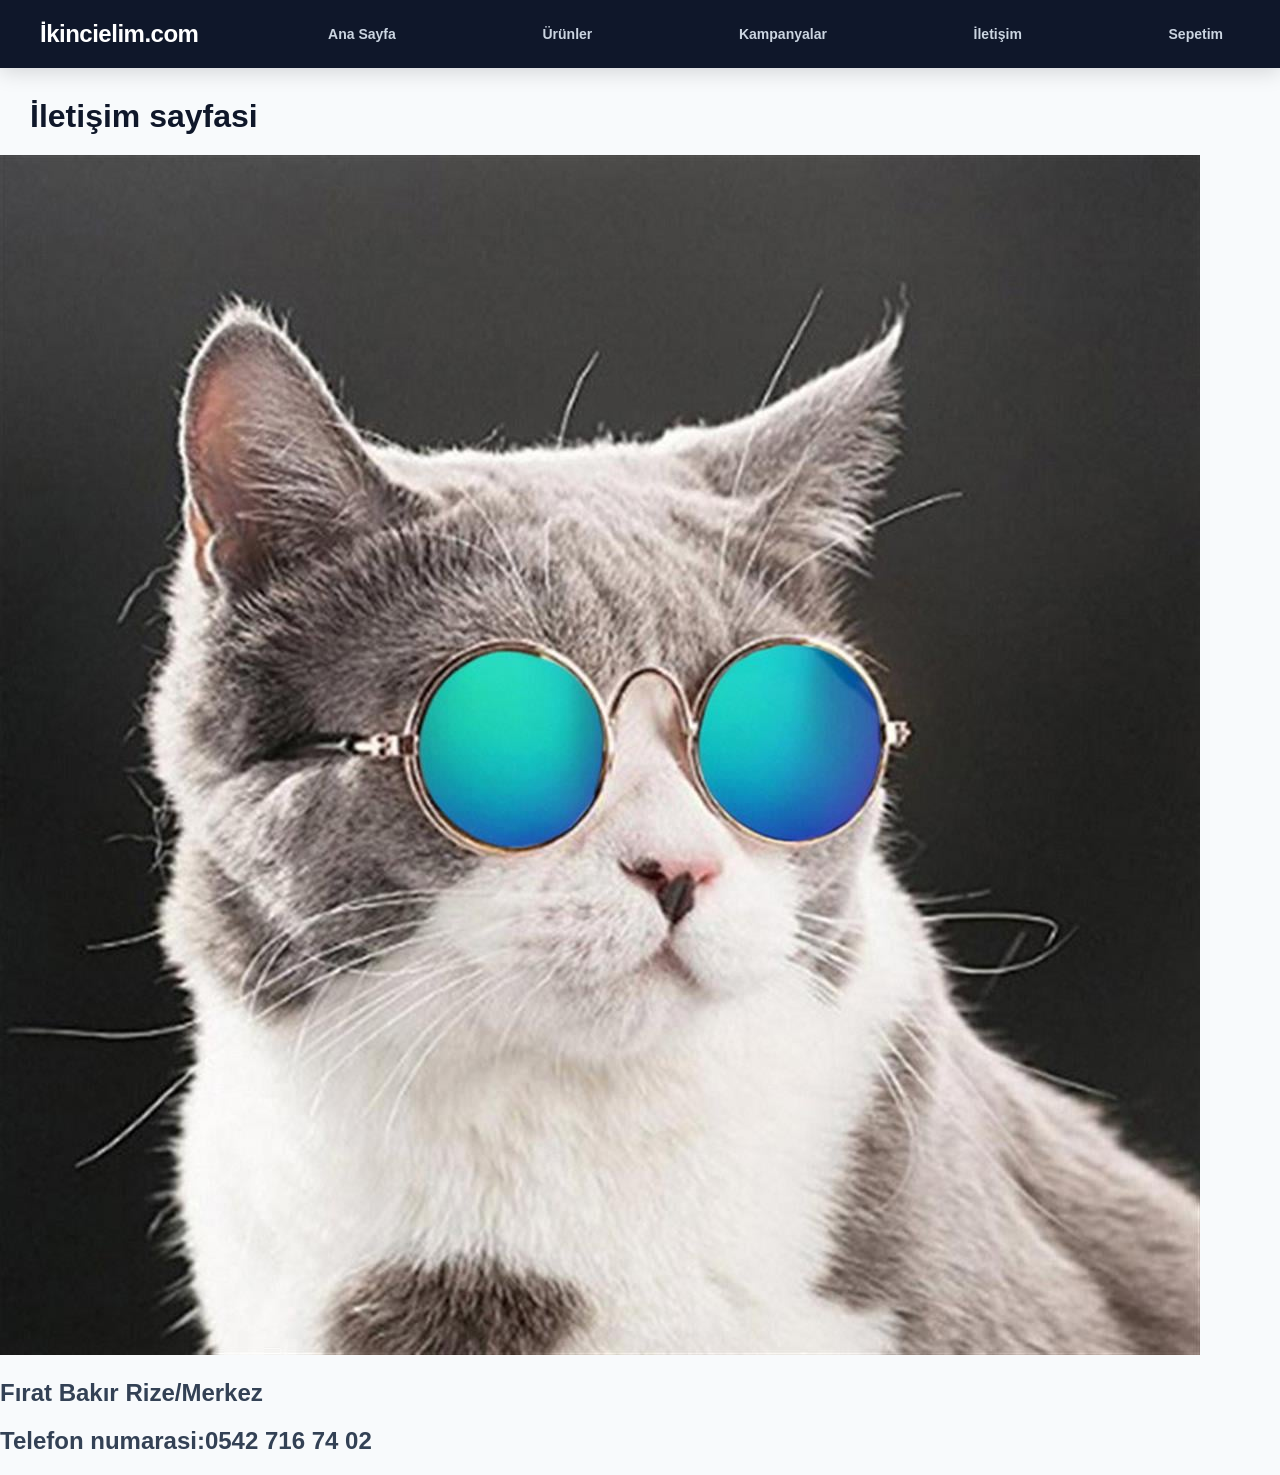
<file: web/iletişim.html>
<!DOCTYPE html>
<html lang="en">
<head>
    <meta charset="UTF-8">
    <meta name="viewport" content="width=device-width, initial-scale=1.0">
    <title>Document</title>
    <link rel="stylesheet" href="style.css">
</head>
<body>
        <nav>
        <a href="index.html" class="logo"> İkincielim.com</a>

        <a href="index.html">Ana Sayfa</a>
        <a href="ürünler.html">Ürünler</a>
        <a href="kampanyalar.html">Kampanyalar</a>
        <a href="iletişim.html">İletişim</a>
        <a href="sepetim.html"> Sepetim</a>
    </nav>
    
  
    <H1>İletişim sayfasi</H1>
    
    <img src="imparator-pet-kedi-gunes-gozlugu--4051-.jpg" alt="">
    <h2>Fırat Bakır Rize/Merkez </h2>
    <h2>Telefon numarasi:0542 716 74 02</h2>
</body>
</html>
</file>
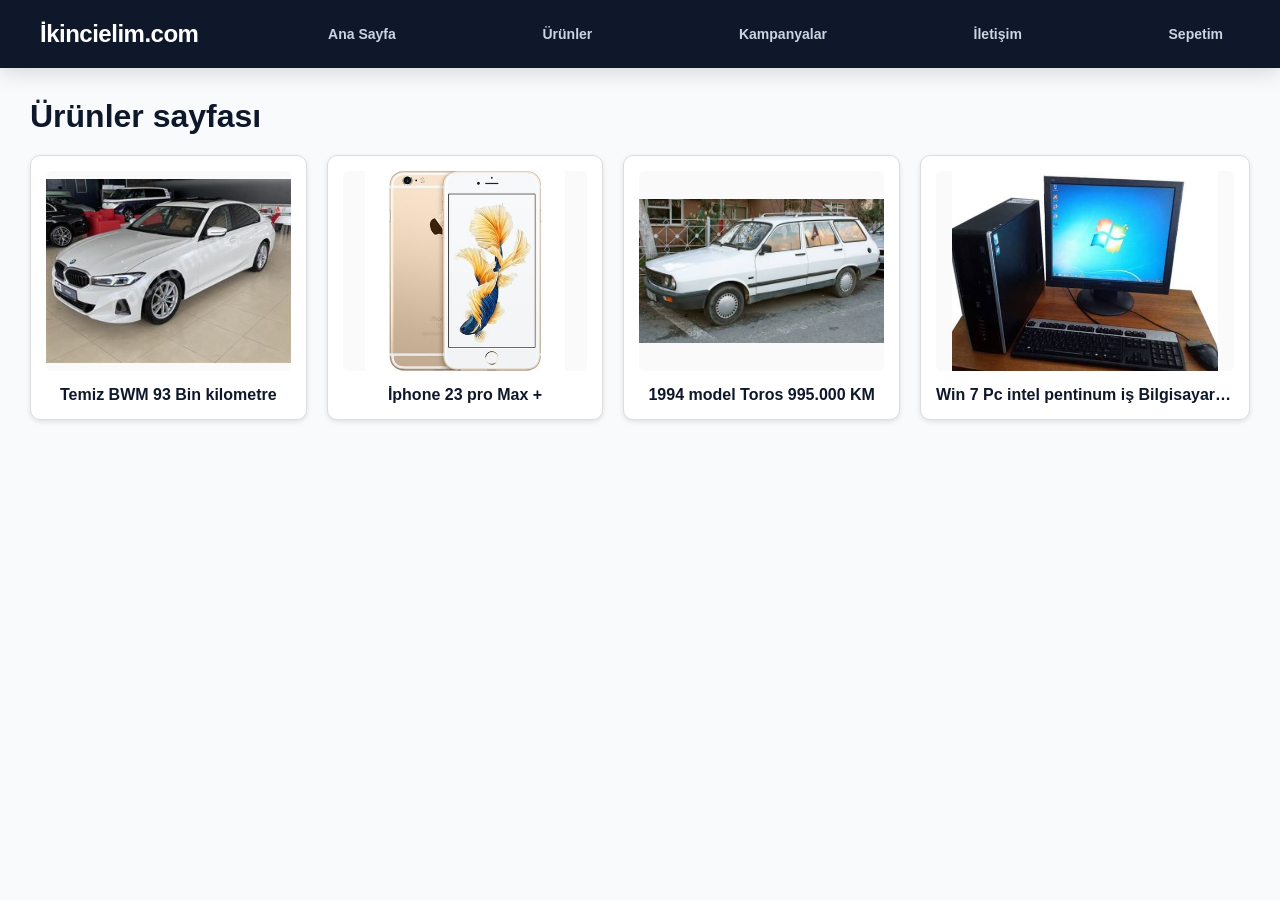
<file: web/ürünler.html>
<!DOCTYPE html>
<html lang="en">
<head>
    <meta charset="UTF-8">
    <meta name="viewport" content="width=device-width, initial-scale=1.0">
    <title>Document</title>
    <link rel="stylesheet" href="style.css">
    <style>
        .products-container {
    display: flex;
    gap: 20px;
    align-items: stretch;
}

.product-card {
    display: flex;
    flex-direction: column;
    justify-content: space-between;
    border: 1px solid #ddd;
    border-radius: 10px;
    padding: 15px;
    background: #fff;
    box-shadow: 0 2px 5px rgba(0,0,0,0.1);
    text-align: center;
    width: 330px;
    box-sizing: border-box;
}

.product-image-box {
    height: 200px;
    display: flex;
    align-items: center;
    justify-content: center;
    overflow: hidden;
    border-radius: 6px;
    background: #fafafa;
}

.product-image-box img {
    max-width: 100%;
    max-height: 100%;
    object-fit: contain;
}

.product-card h1 {
    font-size: 16px;
    margin: 15px 0 0 0;
    white-space: nowrap;
    overflow: hidden;
    text-overflow: ellipsis;
}












    </style>
</head>
<body>
        <nav>
        <a href="index.html" class="logo"> İkincielim.com</a>

        <a href="index.html">Ana Sayfa</a>
        <a href="ürünler.html">Ürünler</a>
        <a href="kampanyalar.html">Kampanyalar</a>
        <a href="iletişim.html">İletişim</a>
        <a href="sepetim.html"> Sepetim</a>
    </nav>
    
   
<h1>Ürünler sayfası</h1>

<div class="products-container">
    
    <div class="product-card">
        <div class="product-image-box">
            <img src="1665936_IMG_9738_320x240.jpg" alt="">
        </div>
        <h1>Temiz BWM 93 Bin kilometre</h1>
    </div>
    
    
    <div class="product-card">
        <div class="product-image-box">
            <img src="110000032870627.jpg" alt="">
        </div>
        <h1>İphone 23 pro Max +</h1>
    </div>
    
    <div class="product-card">
        <div class="product-image-box">
            <img src="images (1).jpg" alt="">
        </div>
        <h1>1994 model Toros 995.000 KM</h1>
    </div>

        <div class="product-card">
        <div class="product-image-box">
            <img src="images (2).jpg" alt="">
        </div>
        <h1>Win 7 Pc intel pentinum   iş Bilgisayari 1 çekirdek </h1>
    </div>
</div>
</div>
</div>
</div>
</div>
</body>
</html>
</file>
<file: web/style.css>
/* Kurumsal Sayfa Genel */
body {
    margin: 0;
    font-family: -apple-system, BlinkMacSystemFont, "Segoe UI", Roboto, Helvetica, Arial, sans-serif;
    background-color: #f8fafc;
    color: #334155;
}

/* Kurumsal Üst Menü */
nav {
    display: flex;
    justify-content: space-between;
    align-items: center;
    background-color: #0f172a;
    padding: 15px 40px;
    box-shadow: 0 4px 20px rgba(0, 0, 0, 0.15);
    position: sticky;
    top: 0;
    z-index: 1000;
}

.logo {
    text-decoration: none;
    color: #ffffff;
    font-size: 24px;
    font-weight: 800;
    letter-spacing: -0.5px;
    transition: color 0.2s ease;
}

.logo:hover {
    color: #f97316;
}

.nav-links {
    display: flex;
    align-items: center;
    gap: 10px;
}

nav a:not(.logo) {
    display: inline-block;
    text-decoration: none;
    background-color: transparent;
    padding: 10px 16px;
    color: #cbd5e1;
    border-radius: 6px;
    font-weight: 600;
    font-size: 14px;
    transition: all 0.2s ease;
    border: 1px solid transparent;
}

nav a:not(.logo):hover {
    color: #ffffff;
    background-color: rgba(255, 255, 255, 0.08);
}

nav a.btn-ilan {
    background-color: #f97316;
    color: white;
    box-shadow: 0 2px 10px rgba(249, 115, 22, 0.3);
}

nav a.btn-ilan:hover {
    background-color: #ea580c;
    transform: translateY(-2px);
}

h1 {
    font-size: 32px;
    color: #0f172a;
    margin: 30px 0 20px 30px;
    font-weight: 700;
}

/* --- EKRANI TAM DOLDURAN 4 SÜTUNLU IZGARA --- */
.products-container {
    display: grid;
    grid-template-columns: repeat(4, 1fr); /* Kesinlikle 4 sütun */
    gap: 25px; /* Sütunlar arası boşluk */
    padding: 0 30px 40px 30px;
    width: 100%;
    box-sizing: border-box; /* Boşlukların taşmasını engeller */
}

/* Ürün Kutusu */
.product-card {
    display: flex;
    flex-direction: column;
    justify-content: space-between;
    border: 1px solid #e2e8f0;
    border-radius: 14px;
    padding: 22px;
    background: #fff;
    box-shadow: 0 4px 15px rgba(0, 0, 0, 0.05);
    transition: transform 0.2s ease, box-shadow 0.2s ease;
    box-sizing: border-box;
}

.product-card:hover {
    transform: translateY(-6px);
    box-shadow: 0 12px 25px rgba(0, 0, 0, 0.1);
}

/* Görsel Alanı (%50 büyütülmüş sabit yükseklik) */
.product-image-box {
    height: 270px;
    display: flex;
    align-items: center;
    justify-content: center;
    overflow: hidden;
    border-radius: 8px;
    background: #f8fafc;
}

.product-image-box img {
    max-width: 100%;
    max-height: 100%;
    object-fit: contain;
}

/* Ürün Yazısı (%50 büyütülmüş font) */
.product-card h2 {
    font-size: 22px;
    color: #1e293b;
    margin: 20px 0 0 0;
    white-space: nowrap;
    overflow: hidden;
    text-overflow: ellipsis;
    font-weight: 600;
}

/* Ekran boyutuna göre otomatik sütun geçişleri */
@media (max-width: 1200px) {
    .products-container {
        grid-template-columns: repeat(3, 1fr);
    }
}

@media (max-width: 900px) {
    .products-container {
        grid-template-columns: repeat(2, 1fr);
    }
}

@media (max-width: 600px) {
    .products-container {
        grid-template-columns: 1fr;
    }
}
</file>
